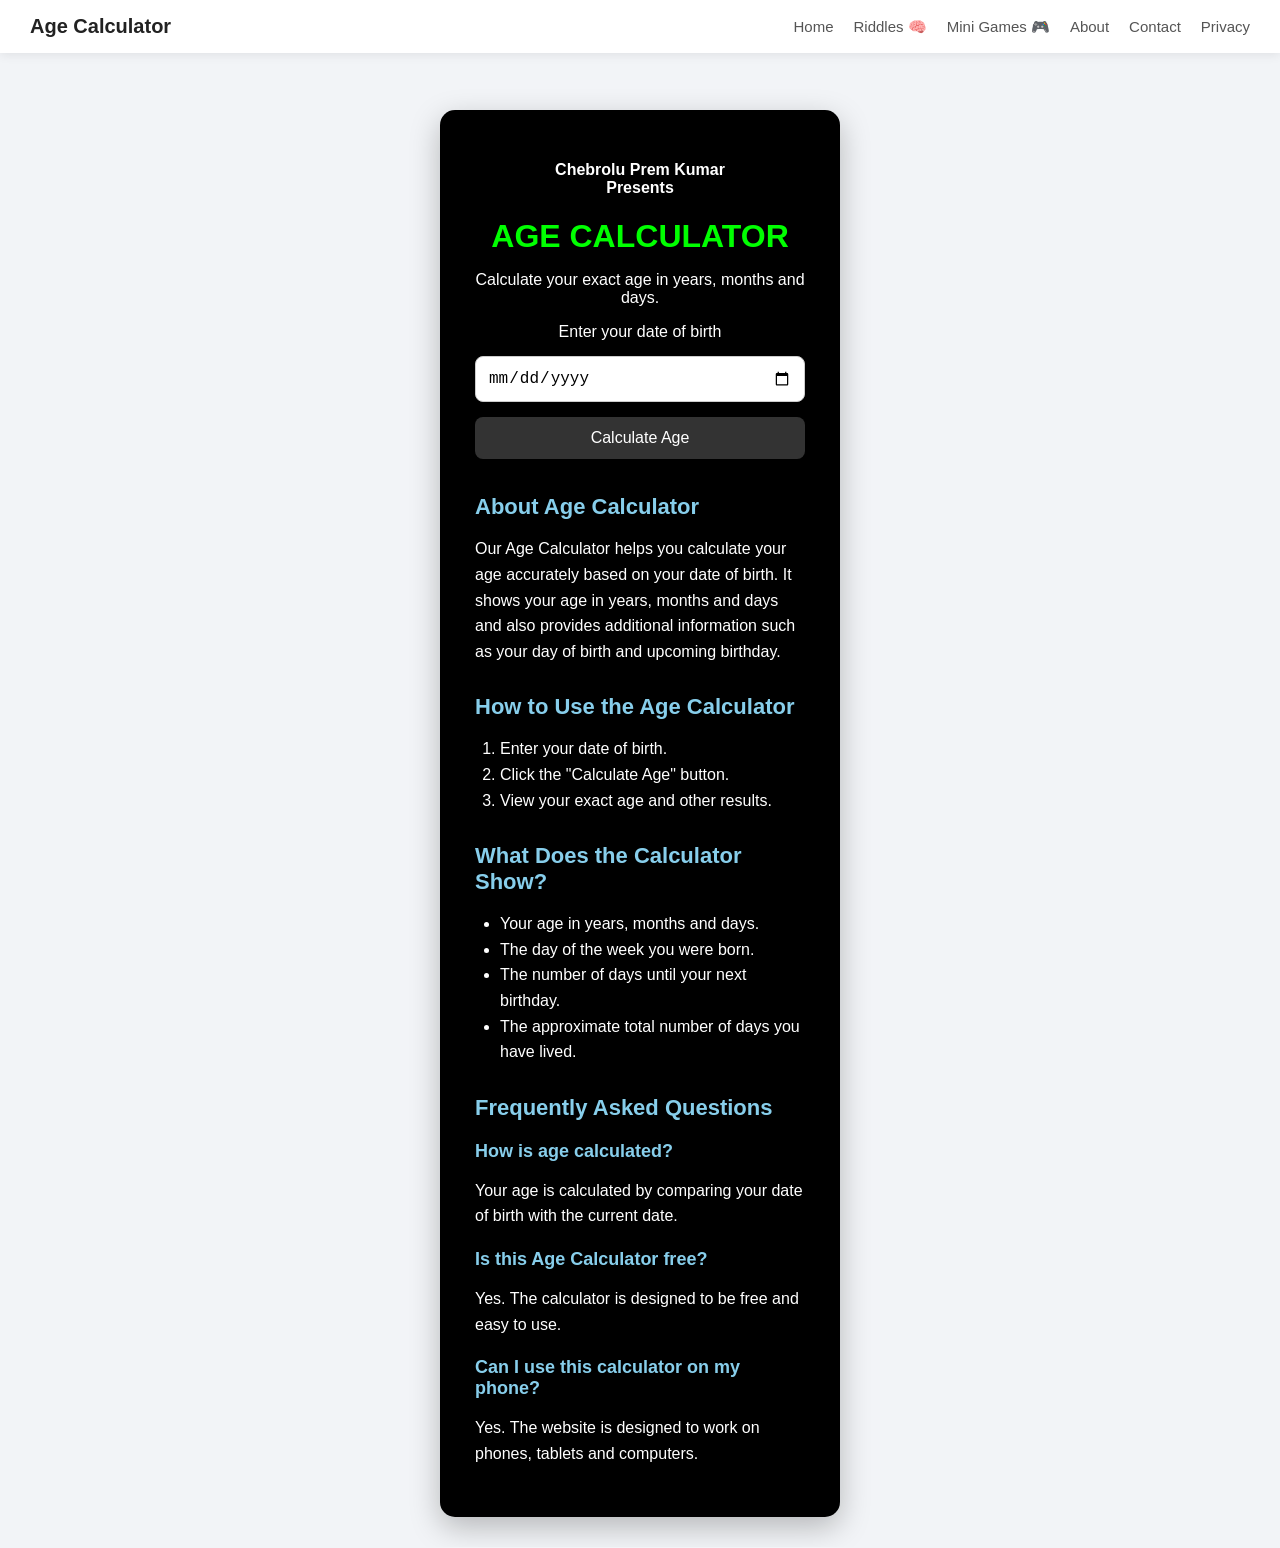
<file: index.html>
<!DOCTYPE html>
<html lang="en">

<head>
    <meta charset="UTF-8">

    <meta name="viewport" content="width=device-width, initial-scale=1.0">

    <title>Age Calculator - Calculate Your Exact Age</title>

    <meta name="description"
        content="Use our free Age Calculator to calculate your exact age in years, months and days. Find your day of birth, next birthday and total days lived.">

    <link rel="stylesheet" href="style.css">
</head>

<body>

    <!-- =========================
         NAVIGATION
         ========================= -->

    <nav class="navbar">

        <a href="index.html" class="logo">
            Age Calculator
        </a>

        <div class="nav-links">

            <a href="index.html">
                Home
            </a>

            <a href="riddles.html">
                Riddles 🧠
            </a>

            <a href="games.html">
                Mini Games 🎮
            </a>

            <a href="about.html">
                About
            </a>

            <a href="contact.html">
                Contact
            </a>

            <a href="privacy.html">
                Privacy
            </a>

        </div>

    </nav>


    <!-- =========================
         AGE CALCULATOR
         ========================= -->

    <main class="calculator">

        <p class="presented-by">

            <span>
                Chebrolu Prem Kumar
            </span>

            <span>
                Presents
            </span>

        </p>


        <h1>
            AGE CALCULATOR
        </h1>


        <p>
            Calculate your exact age in years, months and days.
        </p>


        <label for="dateOfBirth">
            Enter your date of birth
        </label>


        <input
            type="date"
            id="dateOfBirth"
        >


        <button
            id="calculateBtn"
            type="button"
        >
            Calculate Age
        </button>


        <!-- =========================
             RESULT
             ========================= -->

        <div
            id="result"
            class="result-box"
        ></div>


        <!-- =========================
             INFORMATION
             ========================= -->

        <section class="info-section">

            <h2>
                About Age Calculator
            </h2>

            <p>
                Our Age Calculator helps you calculate your age accurately
                based on your date of birth. It shows your age in years,
                months and days and also provides additional information
                such as your day of birth and upcoming birthday.
            </p>


            <h2>
                How to Use the Age Calculator
            </h2>

            <ol>

                <li>
                    Enter your date of birth.
                </li>

                <li>
                    Click the "Calculate Age" button.
                </li>

                <li>
                    View your exact age and other results.
                </li>

            </ol>


            <h2>
                What Does the Calculator Show?
            </h2>

            <ul>

                <li>
                    Your age in years, months and days.
                </li>

                <li>
                    The day of the week you were born.
                </li>

                <li>
                    The number of days until your next birthday.
                </li>

                <li>
                    The approximate total number of days you have lived.
                </li>

            </ul>


            <h2>
                Frequently Asked Questions
            </h2>


            <h3>
                How is age calculated?
            </h3>

            <p>
                Your age is calculated by comparing your date of birth
                with the current date.
            </p>


            <h3>
                Is this Age Calculator free?
            </h3>

            <p>
                Yes. The calculator is designed to be free and easy to use.
            </p>


            <h3>
                Can I use this calculator on my phone?
            </h3>

            <p>
                Yes. The website is designed to work on phones, tablets
                and computers.
            </p>

        </section>

    </main>


    <!-- =========================
         JAVASCRIPT
         ========================= -->

    <script src="script.js"></script>

</body>

</html>
</file>
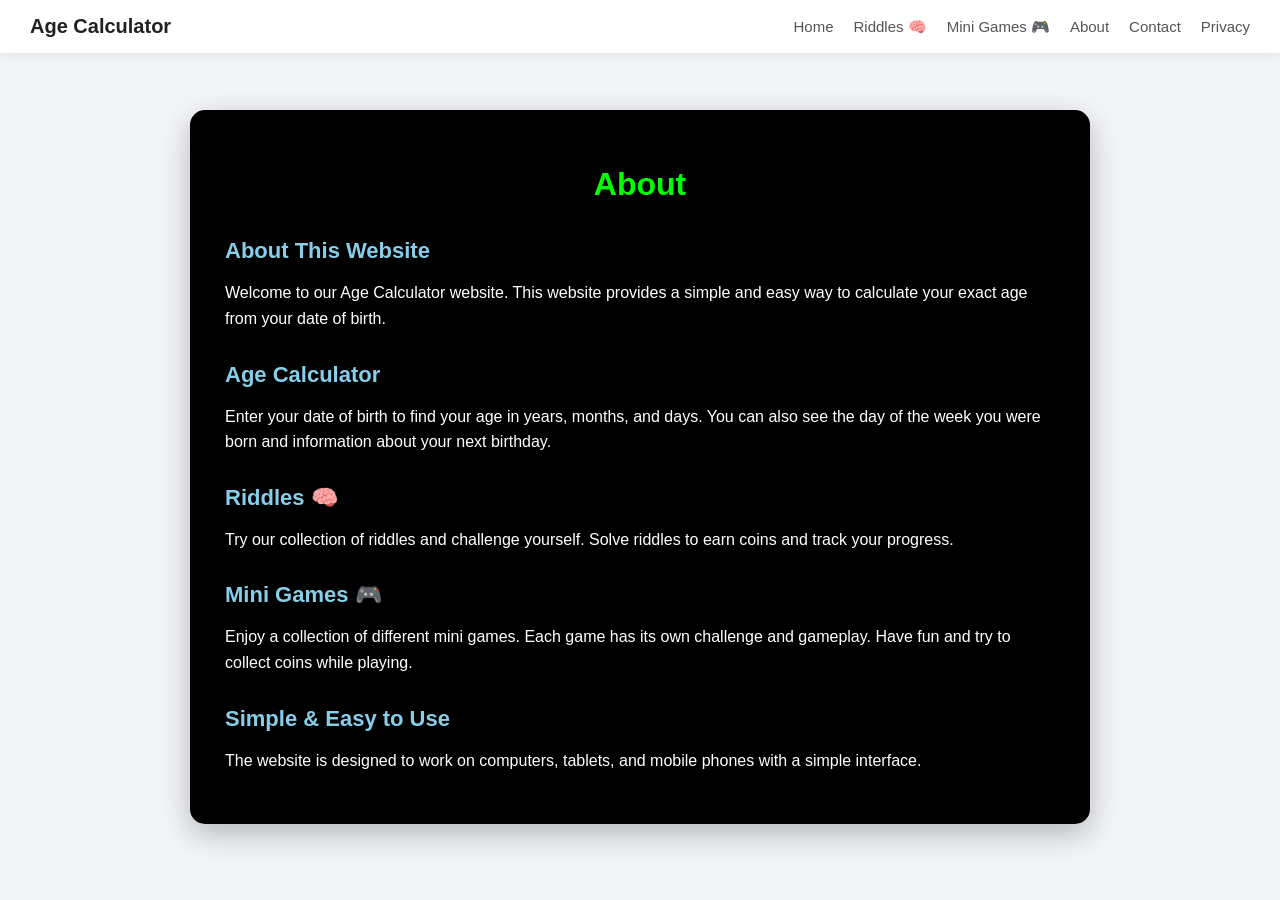
<file: about.html>
<!DOCTYPE html>
<html lang="en">
<head>
    <meta charset="UTF-8">
    <meta name="viewport" content="width=device-width, initial-scale=1.0">
    <title>About - Age Calculator</title>
    <link rel="stylesheet" href="style.css">
</head>

<body>

    <nav class="navbar">
        <a href="index.html" class="logo">Age Calculator</a>

        <div class="nav-links">
            <a href="index.html">Home</a>
            <a href="riddles.html">Riddles 🧠</a>
            <a href="games.html">Mini Games 🎮</a>
            <a href="about.html">About</a>
            <a href="contact.html">Contact</a>
            <a href="privacy.html">Privacy</a>
        </div>
    </nav>

    <main class="game-page">

        <h1>About</h1>

        <section class="info-section">

            <h2>About This Website</h2>

            <p>
                Welcome to our Age Calculator website.
                This website provides a simple and easy way to calculate
                your exact age from your date of birth.
            </p>

            <h2>Age Calculator</h2>

            <p>
                Enter your date of birth to find your age in years,
                months, and days. You can also see the day of the week
                you were born and information about your next birthday.
            </p>

            <h2>Riddles 🧠</h2>

            <p>
                Try our collection of riddles and challenge yourself.
                Solve riddles to earn coins and track your progress.
            </p>

            <h2>Mini Games 🎮</h2>

            <p>
                Enjoy a collection of different mini games.
                Each game has its own challenge and gameplay.
                Have fun and try to collect coins while playing.
            </p>

            <h2>Simple & Easy to Use</h2>

            <p>
                The website is designed to work on computers,
                tablets, and mobile phones with a simple interface.
            </p>

        </section>

    </main>

</body>
</html>
</file>
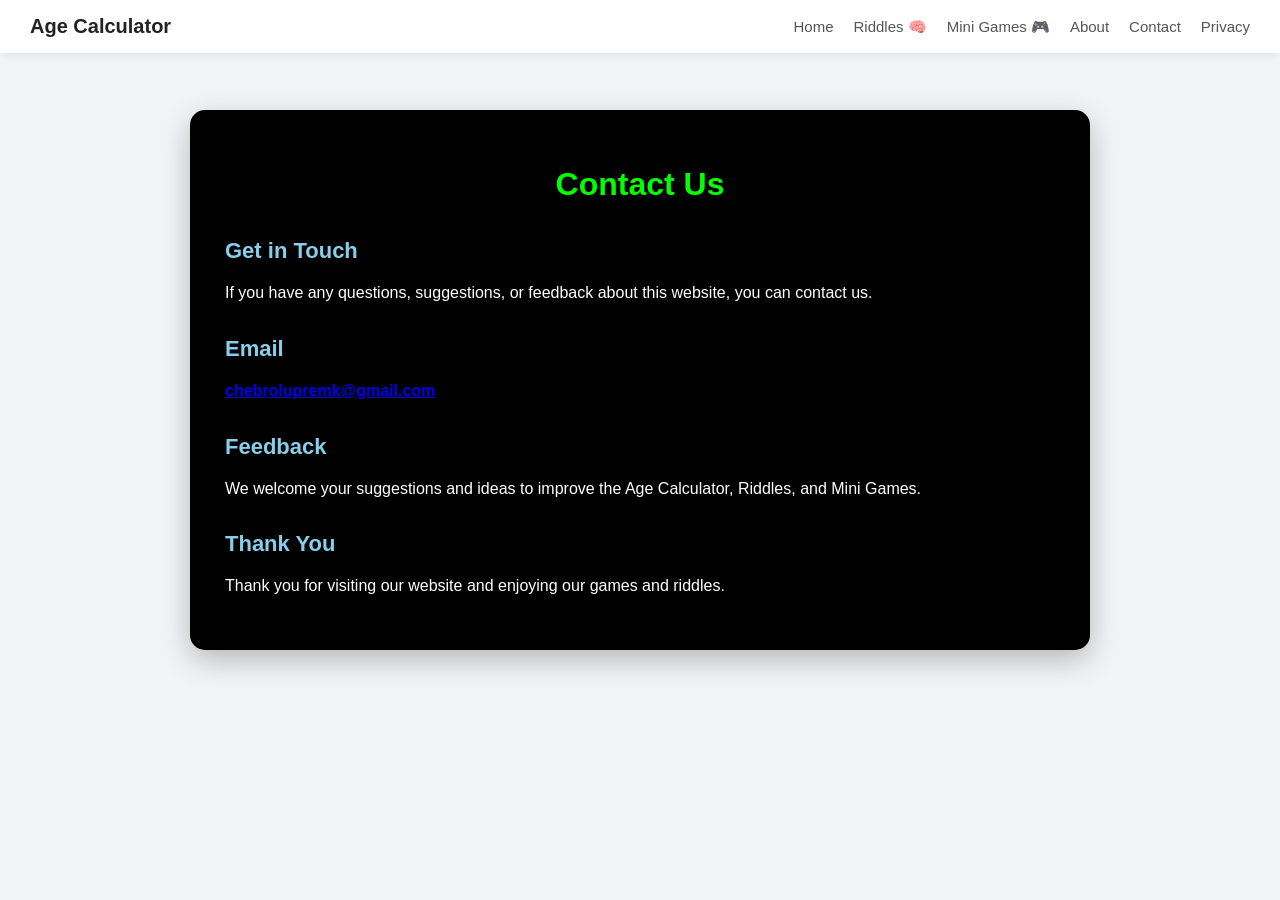
<file: contact.html>
<!DOCTYPE html>
<html lang="en">
<head>
    <meta charset="UTF-8">
    <meta name="viewport" content="width=device-width, initial-scale=1.0">
    <title>Contact - Age Calculator</title>
    <link rel="stylesheet" href="style.css">
</head>

<body>

    <nav class="navbar">
        <a href="index.html" class="logo">Age Calculator</a>

        <div class="nav-links">
            <a href="index.html">Home</a>
            <a href="riddles.html">Riddles 🧠</a>
            <a href="games.html">Mini Games 🎮</a>
            <a href="about.html">About</a>
            <a href="contact.html">Contact</a>
            <a href="privacy.html">Privacy</a>
        </div>
    </nav>

    <main class="game-page">

        <h1>Contact Us</h1>

        <section class="info-section">

            <h2>Get in Touch</h2>

            <p>
                If you have any questions, suggestions, or feedback
                about this website, you can contact us.
            </p>

            <h2>Email</h2>

            <p>
                <strong>
                    <a href="mailto:chebrolupremk@gmail.com">
                        chebrolupremk@gmail.com
                    </a>
                </strong>
            </p>

            <h2>Feedback</h2>

            <p>
                We welcome your suggestions and ideas to improve
                the Age Calculator, Riddles, and Mini Games.
            </p>

            <h2>Thank You</h2>

            <p>
                Thank you for visiting our website and enjoying
                our games and riddles.
            </p>

        </section>

    </main>

</body>
</html>
</file>
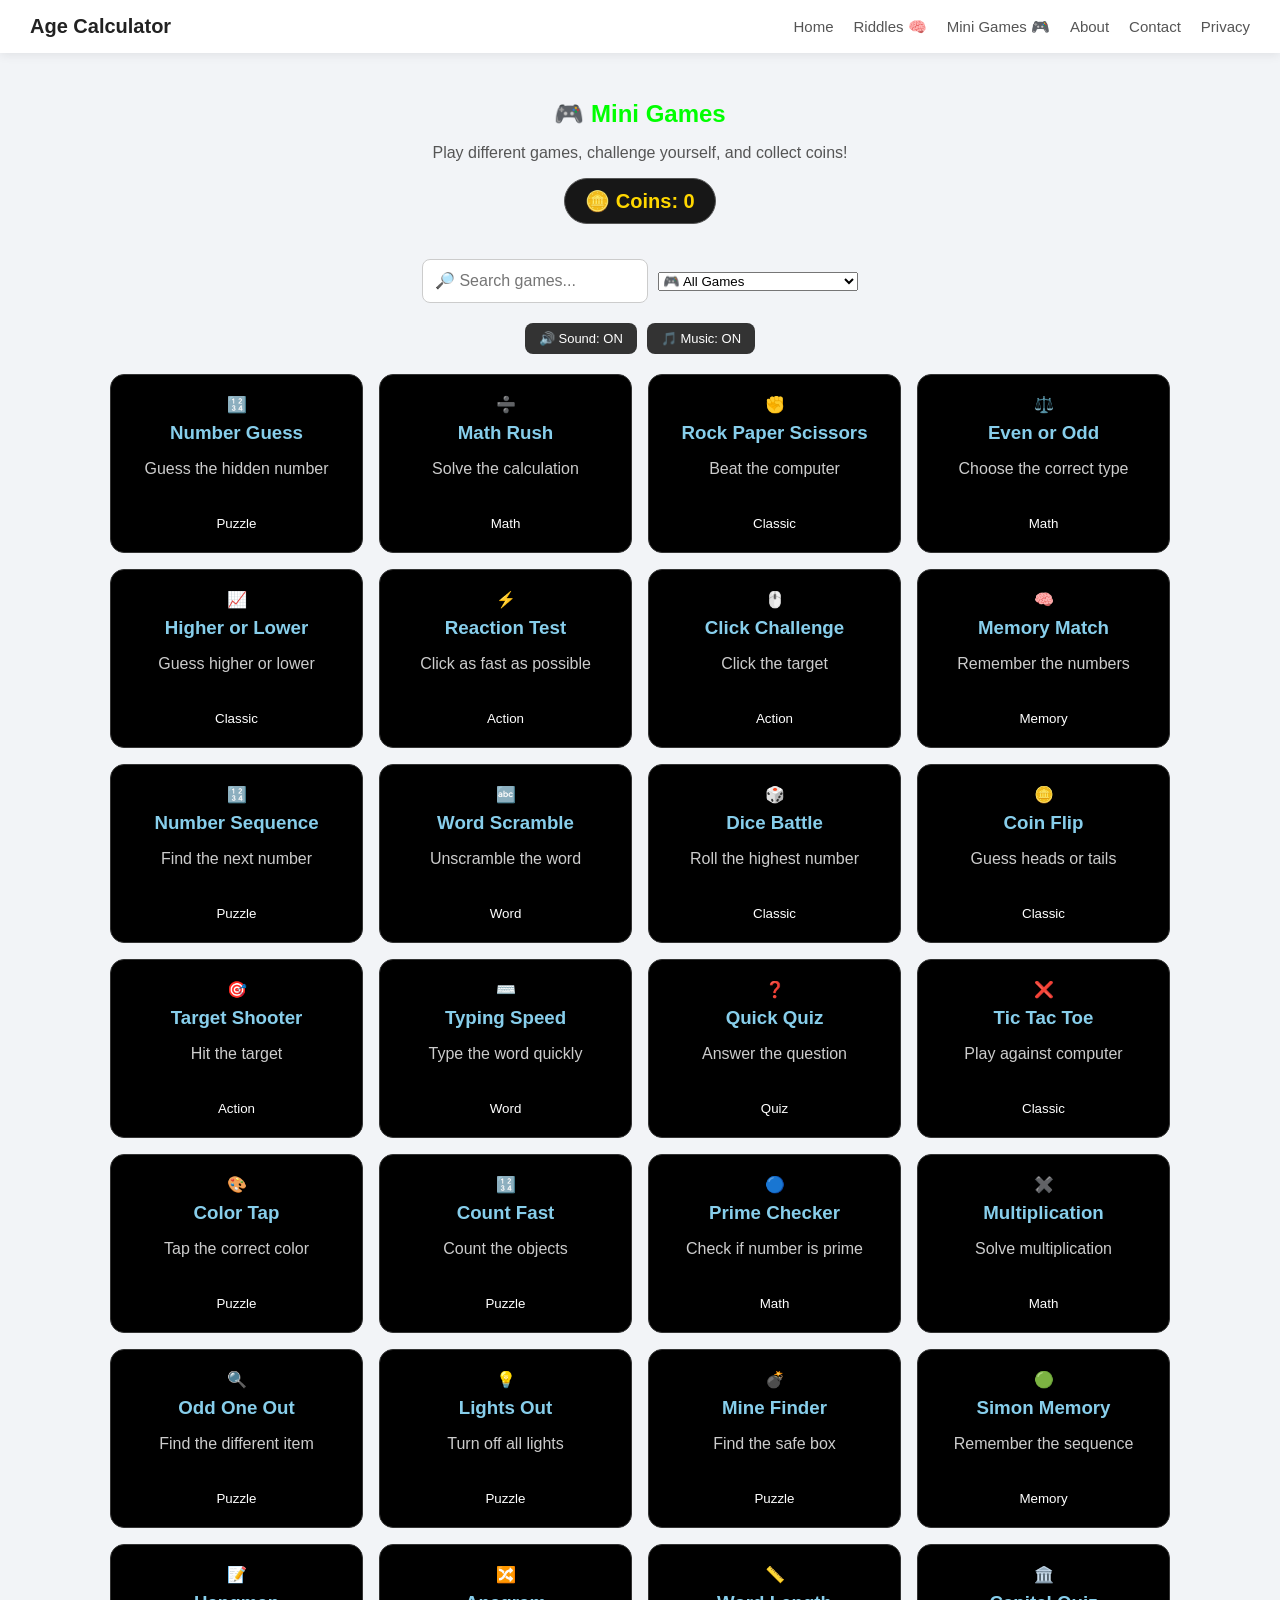
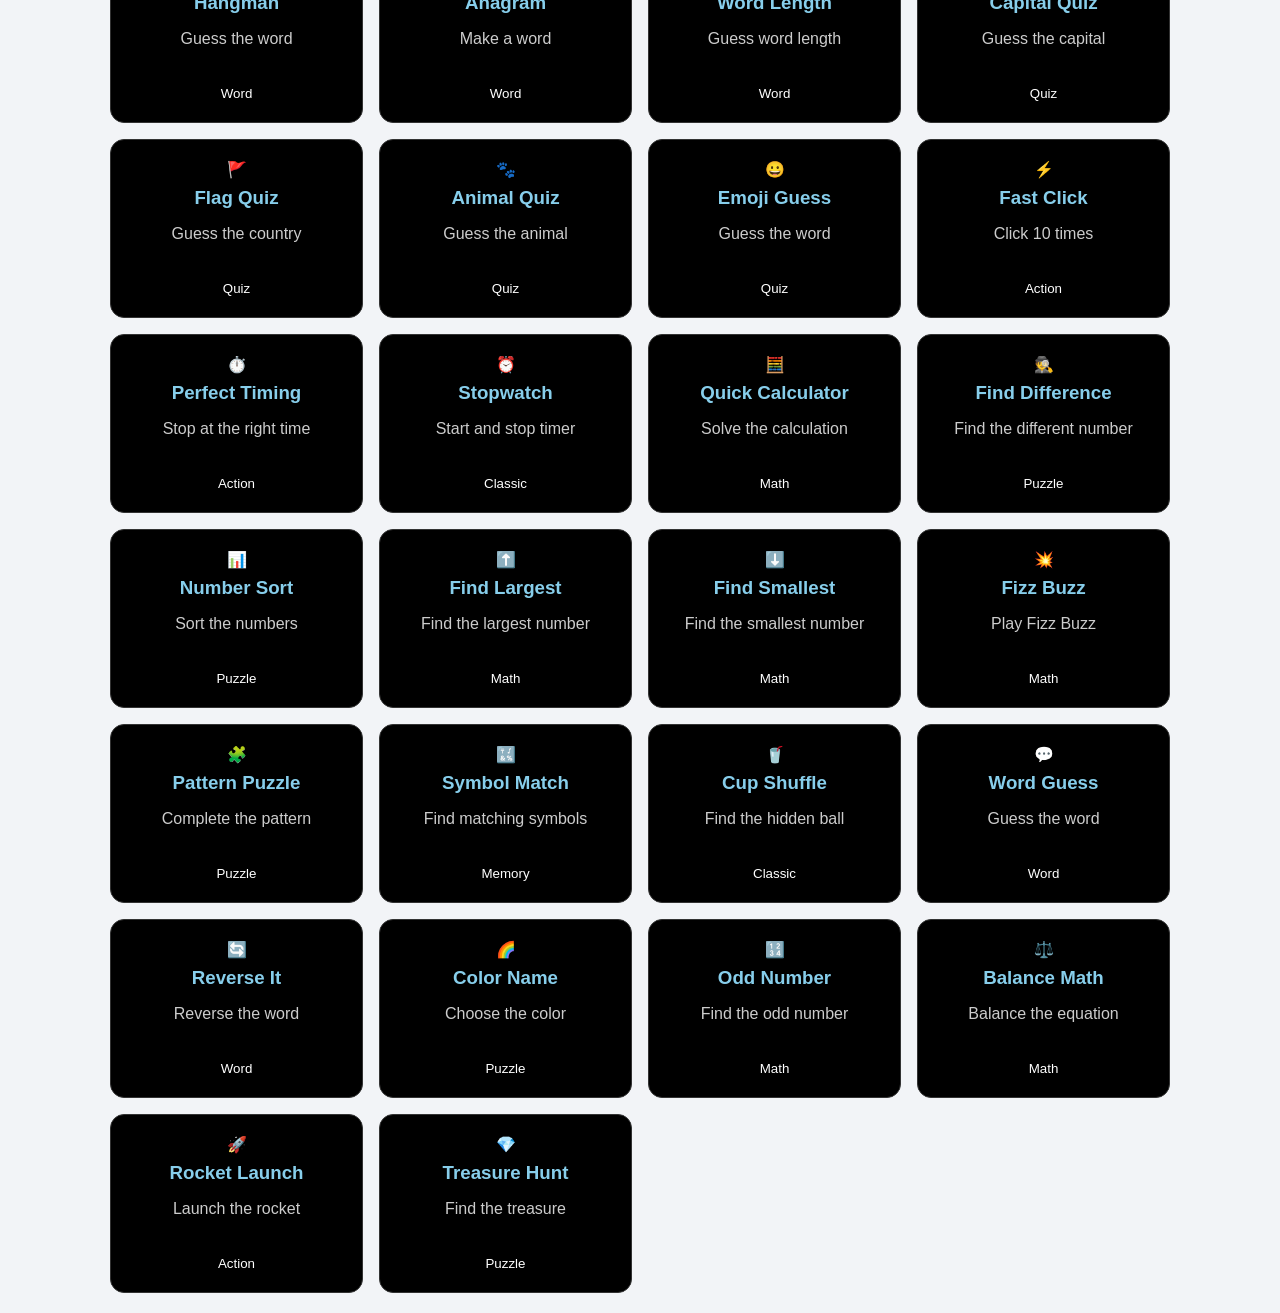
<file: games.html>
<!DOCTYPE html>
<html lang="en">
<head>
    <meta charset="UTF-8">
    <meta name="viewport" content="width=device-width, initial-scale=1.0">

    <title>Mini Games 🎮</title>

    <link rel="stylesheet" href="style.css">
</head>

<body>

    <!-- ==============================
         NAVIGATION
         ============================== -->

    <nav class="navbar">

        <a href="index.html" class="logo">
            Age Calculator
        </a>

        <div class="nav-links">
            <a href="index.html">Home</a>
            <a href="riddles.html">Riddles 🧠</a>
            <a href="games.html">Mini Games 🎮</a>
            <a href="about.html">About</a>
            <a href="contact.html">Contact</a>
            <a href="privacy.html">Privacy</a>
        </div>

    </nav>


    <!-- ==============================
         MINI GAMES PAGE
         ============================== -->

    <main class="games-page">

        <!-- ==========================
             GAMES HOME
             ========================== -->

        <section id="gamesHome">

            <div class="games-header">

                <h1>🎮 Mini Games</h1>

                <p>
                    Play different games, challenge yourself,
                    and collect coins!
                </p>

                <div class="wallet">
                    🪙 Coins:
                    <span id="gameCoins">0</span>
                </div>

            </div>


            <!-- ==========================
                 SEARCH + CATEGORY
                 ========================== -->

            <div class="games-tools">

                <input
                    type="search"
                    id="gameSearch"
                    placeholder="🔎 Search games..."
                    autocomplete="off"
                >

                <select id="gameCategory">

                    <option value="All">
                        🎮 All Games
                    </option>

                    <option value="Puzzle">
                        🧩 Puzzle
                    </option>

                    <option value="Math">
                        🔢 Math
                    </option>

                    <option value="Word">
                        🔤 Word
                    </option>

                    <option value="Memory">
                        🧠 Memory
                    </option>

                    <option value="Action">
                        ⚡ Action
                    </option>

                    <option value="Quiz">
                        ❓ Quiz
                    </option>

                    <option value="Classic">
                        🎲 Classic
                    </option>

                </select>

            </div>


            <!-- ==========================
                 GAME SETTINGS
                 ========================== -->

            <div class="game-settings">

                <button
                    id="soundToggle"
                    type="button"
                >
                    🔊 Sound: ON
                </button>

                <button
                    id="musicToggle"
                    type="button"
                >
                    🎵 Music: ON
                </button>

            </div>


            <!-- ==========================
                 GAME GRID
                 ========================== -->

            <div
                id="gamesGrid"
                class="games-grid"
            ></div>

            <div
                id="gamesMessage"
                class="game-notice"
            ></div>

        </section>


        <!-- ==============================
             SELECTED GAME SCREEN
             ============================== -->

        <section
            id="gameScreen"
            hidden
        >

            <div class="game-title-area">

                <h2 id="gameTitle">
                    Game
                </h2>

                <p id="gameDescription"></p>

            </div>


            <!-- Game content is inserted here -->

            <div id="gameArea"></div>


            <!-- ==========================
                 GAME BUTTONS
                 ========================== -->

            <div class="game-buttons">

                <button
                    id="backButton"
                    class="small-game-btn"
                    type="button"
                    onclick="backToGames()"
                >
                    ← Back to Games
                </button>

                <button
                    id="restartButton"
                    class="small-game-btn"
                    type="button"
                    onclick="restartGame()"
                >
                    🔄 Restart
                </button>

            </div>

        </section>

    </main>


    <!-- ==============================
         GAME JAVASCRIPT
         ============================== -->

    <script src="games.js"></script>

</body>
</html>
</file>
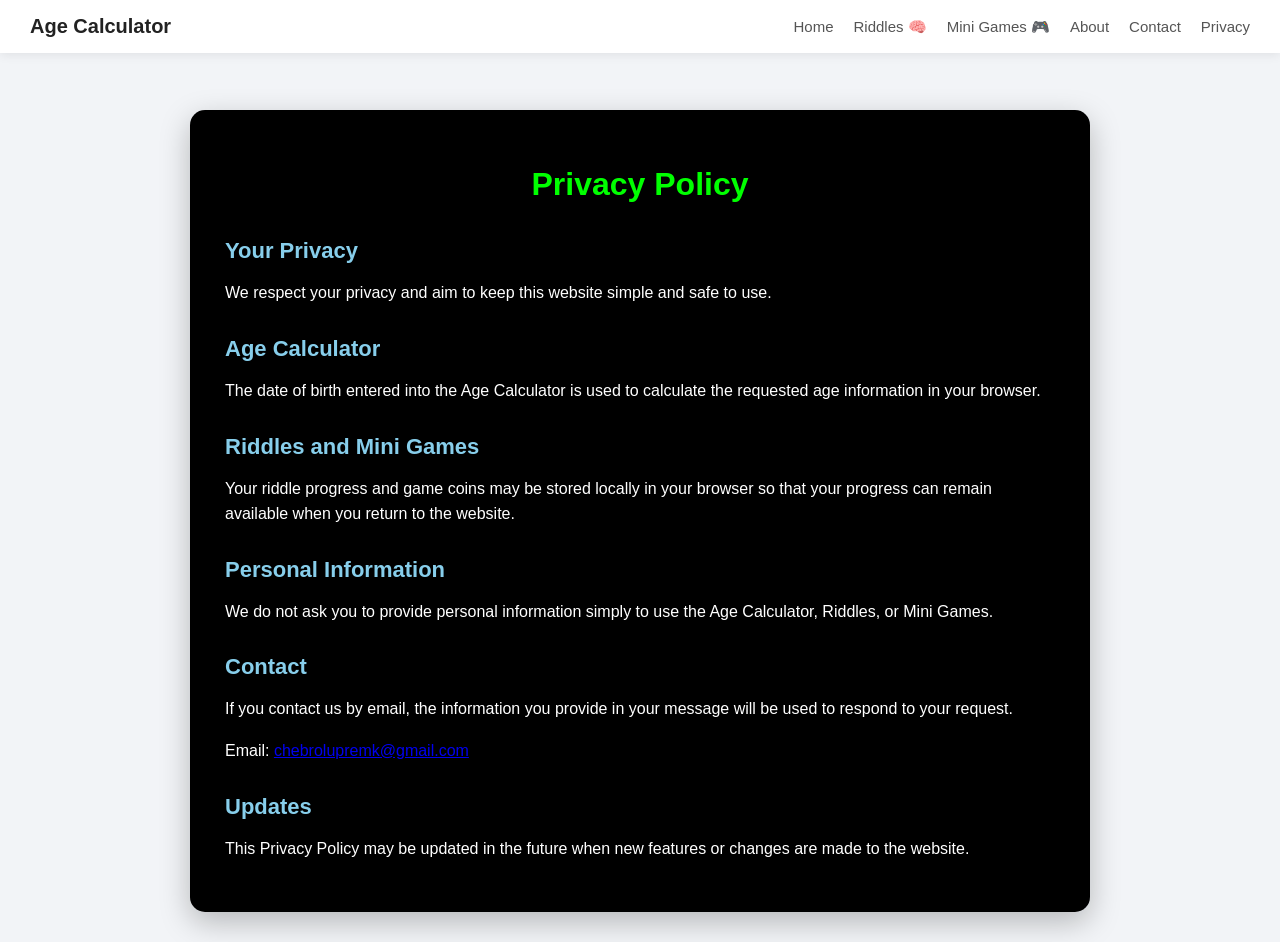
<file: privacy.html>
<!DOCTYPE html>
<html lang="en">
<head>
    <meta charset="UTF-8">
    <meta name="viewport" content="width=device-width, initial-scale=1.0">
    <title>Privacy Policy - Age Calculator</title>
    <link rel="stylesheet" href="style.css">
</head>

<body>

    <nav class="navbar">
        <a href="index.html" class="logo">Age Calculator</a>

        <div class="nav-links">
            <a href="index.html">Home</a>
            <a href="riddles.html">Riddles 🧠</a>
            <a href="games.html">Mini Games 🎮</a>
            <a href="about.html">About</a>
            <a href="contact.html">Contact</a>
            <a href="privacy.html">Privacy</a>
        </div>
    </nav>

    <main class="game-page">

        <h1>Privacy Policy</h1>

        <section class="info-section">

            <h2>Your Privacy</h2>

            <p>
                We respect your privacy and aim to keep this website
                simple and safe to use.
            </p>

            <h2>Age Calculator</h2>

            <p>
                The date of birth entered into the Age Calculator is
                used to calculate the requested age information in
                your browser.
            </p>

            <h2>Riddles and Mini Games</h2>

            <p>
                Your riddle progress and game coins may be stored
                locally in your browser so that your progress can
                remain available when you return to the website.
            </p>

            <h2>Personal Information</h2>

            <p>
                We do not ask you to provide personal information
                simply to use the Age Calculator, Riddles, or
                Mini Games.
            </p>

            <h2>Contact</h2>

            <p>
                If you contact us by email, the information you
                provide in your message will be used to respond
                to your request.
            </p>

            <p>
                Email:
                <a href="mailto:chebrolupremk@gmail.com">
                    chebrolupremk@gmail.com
                </a>
            </p>

            <h2>Updates</h2>

            <p>
                This Privacy Policy may be updated in the future
                when new features or changes are made to the website.
            </p>

        </section>

    </main>

</body>
</html>
</file>
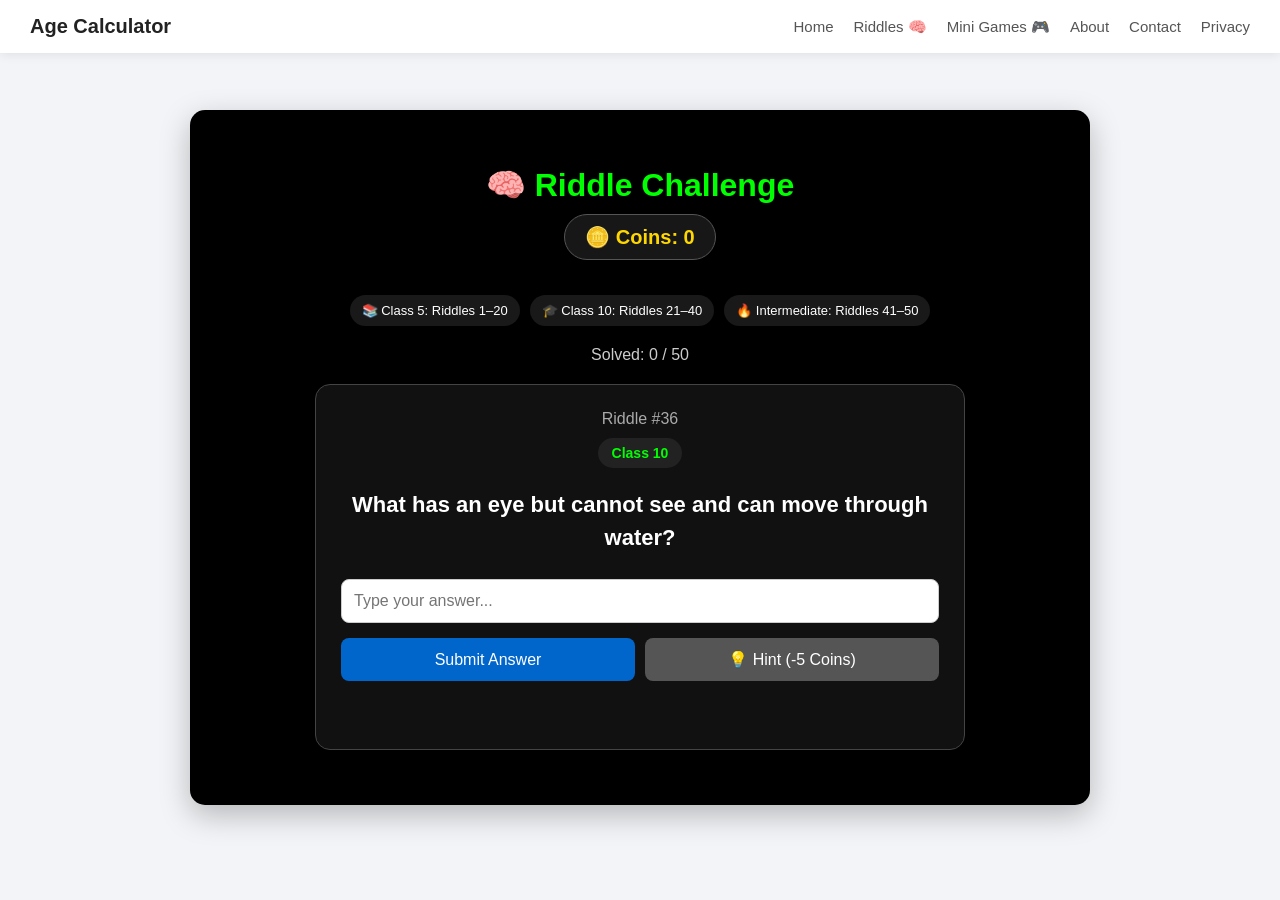
<file: riddles.html>
<!DOCTYPE html>
<html lang="en">
<head>
    <meta charset="UTF-8">
    <meta name="viewport" content="width=device-width, initial-scale=1.0">
    <title>Riddle Challenge 🧠</title>
    <link rel="stylesheet" href="style.css">
</head>

<body>

    <nav class="navbar">
        <a href="index.html" class="logo">Age Calculator</a>

        <div class="nav-links">
            <a href="index.html">Home</a>
            <a href="riddles.html">Riddles 🧠</a>
            <a href="games.html">Mini Games 🎮</a>
            <a href="about.html">About</a>
            <a href="contact.html">Contact</a>
            <a href="privacy.html">Privacy</a>
        </div>
    </nav>

    <main class="game-page">

        <h1>🧠 Riddle Challenge</h1>

        <div class="wallet">
            🪙 Coins: <span id="coinCount">0</span>
        </div>

        <div class="difficulty-tabs">
            <span>📚 Class 5: Riddles 1–20</span>
            <span>🎓 Class 10: Riddles 21–40</span>
            <span>🔥 Intermediate: Riddles 41–50</span>
        </div>

        <p class="riddle-progress" id="progress">
            Solved: 0 / 50
        </p>

        <div class="riddle-card">

            <div class="riddle-number" id="riddleNumber">
                Riddle #1
            </div>

            <div class="difficulty-badge" id="difficulty">
                Class 5
            </div>

            <div class="riddle-question" id="riddleQuestion">
                Loading riddle...
            </div>

            <input
                type="text"
                id="answerInput"
                class="riddle-input"
                placeholder="Type your answer..."
                autocomplete="off"
            >

            <div class="riddle-buttons">

                <button
                    id="submitAnswer"
                    class="primary-btn"
                    type="button"
                >
                    Submit Answer
                </button>

                <button
                    id="hintButton"
                    class="hint-btn"
                    type="button"
                >
                    💡 Hint (-5 Coins)
                </button>

            </div>

            <div
                id="hintBox"
                class="hint-box"
                hidden
            ></div>

            <div
                id="message"
                class="riddle-message"
            ></div>

            <button
                id="nextButton"
                class="next-btn"
                type="button"
            >
                Next Riddle ➡️
            </button>

        </div>

    </main>

    <script src="riddles.js"></script>

</body>
</html>
</file>
<file: style.css>
/* =========================================================
   GLOBAL
   ========================================================= */

* {
    box-sizing: border-box;
}

html {
    scroll-behavior: smooth;
}

body {
    margin: 0;
    font-family: Arial, sans-serif;
    min-height: 100vh;
    background: #f2f4f7;
    padding-top: 80px;
    overflow-x: hidden;
}


/* =========================================================
   NAVIGATION
   ========================================================= */

.navbar {
    position: fixed;
    top: 0;
    left: 0;
    width: 100%;
    padding: 15px 30px;
    background: #fff;
    display: flex;
    justify-content: space-between;
    align-items: center;
    box-shadow: 0 2px 10px rgba(0, 0, 0, .08);
    z-index: 1000;
}

.logo {
    font-size: 20px;
    font-weight: bold;
    color: #222;
    text-decoration: none;
}

.nav-links {
    display: flex;
    gap: 20px;
    flex-wrap: wrap;
    justify-content: center;
}

.nav-links a {
    color: #555;
    text-decoration: none;
    font-size: 15px;
}

.nav-links a:hover {
    color: #000;
}


/* =========================================================
   AGE CALCULATOR
   ========================================================= */

.calculator {
    width: 400px;
    max-width: calc(100% - 40px);
    margin: 30px auto;
    padding: 35px;
    background: #000;
    color: #fff;
    border-radius: 15px;
    text-align: center;
    box-shadow: 0 10px 30px rgba(0, 0, 0, .25);
}

.presented-by {
    margin-bottom: 8px;
    font-size: 16px;
    font-weight: bold;
    color: #1a4d8f;
}

.presented-by span {
    display: block;
}

h1 {
    margin-bottom: 10px;
    color: #00ff00;
}

h2,
h3 {
    color: skyblue;
}

.calculator p,
.calculator label,
.info-section li {
    color: #fff;
}

input {
    width: 100%;
    padding: 12px;
    margin: 15px 0;
    font-size: 16px;
    border: 1px solid #ccc;
    border-radius: 8px;
    background: #fff;
    color: #000;
}

button {
    width: 100%;
    padding: 12px;
    font-size: 16px;
    border: none;
    border-radius: 8px;
    cursor: pointer;
    background: #333;
    color: #fff;
}

button:hover {
    opacity: .85;
}

.result-box {
    margin-top: 25px;
    text-align: left;
}

.result-card {
    padding: 15px;
    margin-bottom: 12px;
    background: #111;
    border-radius: 10px;
    border: 1px solid #333;
}

.result-title {
    font-size: 14px;
    color: #ccc;
    margin-bottom: 5px;
}

.result-value {
    font-size: 20px;
    font-weight: bold;
    color: #fff;
}


/* =========================================================
   INFORMATION SECTION
   ========================================================= */

.info-section {
    margin-top: 35px;
    text-align: left;
}

.info-section h2 {
    margin-top: 30px;
    margin-bottom: 10px;
    font-size: 22px;
}

.info-section h3 {
    margin-top: 20px;
    margin-bottom: 5px;
    font-size: 18px;
}

.info-section p,
.info-section li {
    line-height: 1.6;
}

.info-section ol,
.info-section ul {
    padding-left: 25px;
}


/* =========================================================
   RIDDLES / OLD GAME PAGE
   ========================================================= */

.game-page {
    width: 900px;
    max-width: calc(100% - 40px);
    margin: 30px auto;
    padding: 35px;
    background: #000;
    color: #fff;
    border-radius: 15px;
    text-align: center;
    box-shadow: 0 10px 30px rgba(0, 0, 0, .25);
}

.wallet {
    display: inline-block;
    padding: 10px 20px;
    margin-bottom: 15px;
    border-radius: 25px;
    background: #171717;
    border: 1px solid #555;
    color: #ffd700;
    font-size: 20px;
    font-weight: bold;
}

.difficulty-tabs {
    display: flex;
    gap: 10px;
    justify-content: center;
    flex-wrap: wrap;
    margin: 20px 0;
}

.difficulty-tabs span {
    padding: 8px 12px;
    border-radius: 20px;
    background: #191919;
    font-size: 13px;
}

.riddle-card {
    max-width: 650px;
    margin: 20px auto;
    padding: 25px;
    background: #111;
    border: 1px solid #444;
    border-radius: 15px;
}

.riddle-number {
    color: #aaa;
    margin-bottom: 10px;
}

.difficulty-badge {
    display: inline-block;
    padding: 7px 14px;
    border-radius: 20px;
    background: #222;
    color: #00ff00;
    font-size: 14px;
    font-weight: bold;
}

.riddle-question {
    margin: 20px 0;
    font-size: 22px;
    line-height: 1.5;
    font-weight: bold;
}

.riddle-input {
    margin: 5px 0 15px;
}

.riddle-buttons {
    display: flex;
    gap: 10px;
}

.primary-btn {
    background: #0066cc;
}

.hint-btn {
    background: #555;
}

.hint-btn:disabled,
.primary-btn:disabled {
    opacity: .5;
    cursor: not-allowed;
}

.hint-box {
    min-height: 0;
    margin: 10px 0;
    padding: 10px;
    border-radius: 8px;
    background: #242424;
    color: #ffd700;
}

.riddle-message {
    min-height: 28px;
    margin-top: 15px;
    font-weight: bold;
}

.next-btn {
    display: none;
    margin-top: 15px;
    background: #008000;
}

.riddle-progress {
    color: #ccc;
}


/* =========================================================
   MINI GAMES HOME
   ========================================================= */

.games-page {
    width: 100%;
    max-width: 1100px;
    margin: 0 auto;
    padding: 20px;
    text-align: center;
}

.games-header {
    margin-bottom: 20px;
}

.games-header h1 {
    margin: 0 0 8px;
    color: #00ff00;
}

.games-header p {
    color: #555;
}


/* =========================================================
   GAME SEARCH + CATEGORY
   ========================================================= */

.games-tools {
    display: flex;
    gap: 10px;
    justify-content: center;
    align-items: center;
    flex-wrap: wrap;
    margin: 15px 0 20px;
}

.games-tools input,
.games-tools select {
    width: auto;
    min-width: 200px;
    margin: 0;
}


/* =========================================================
   GAME CARDS
   ========================================================= */

.games-grid,
#gamesGrid {
    display: grid;
    grid-template-columns: repeat(4, minmax(0, 1fr));
    gap: 16px;
    margin-top: 20px;
}

.game-card {
    padding: 20px 15px;
    background: #000;
    color: #fff;
    border: 1px solid #333;
    border-radius: 14px;
    cursor: pointer;
    transition:
        transform .15s ease,
        box-shadow .15s ease;
}

.game-card:hover {
    transform: translateY(-3px);
    box-shadow: 0 8px 22px rgba(0, 0, 0, .18);
}

.game-card h3 {
    margin: 8px 0;
    color: skyblue;
}

.game-card p {
    color: #ccc;
    min-height: 38px;
}

.game-card .game-category {
    display: inline-block;
    padding: 5px 10px;
    border-radius: 15px;
    background: #222;
    color: #ffd700;
    font-size: 12px;
}


/* =========================================================
   SELECTED GAME SCREEN
   ========================================================= */

/*
   IMPORTANT:
   There is NO separate games.css file.
   Everything for games is controlled here.
*/

#gameScreen {
    width: 100%;
    max-width: 1000px;
    margin: 0 auto !important;
    padding: 0 15px 30px !important;
    text-align: center;
    position: relative !important;
    top: 0 !important;
    height: auto !important;
    min-height: 0 !important;
    box-sizing: border-box;
}


/* GAME TITLE */

#gameScreen .game-title-area {
    margin: 0 0 8px !important;
    padding: 0 !important;
}

#gameScreen .game-title-area h2 {
    margin: 0 0 8px !important;
}


/* GAME CONTENT */

#gameScreen #gameArea {
    width: 100%;
    max-width: 900px;
    margin: 0 auto !important;
    padding: 8px !important;
    position: relative !important;
    top: 0 !important;
    height: auto !important;
    min-height: 0 !important;
    box-sizing: border-box;
}


/* =========================================================
   BACK + RESTART
   ========================================================= */

#gameScreen .game-buttons {
    display: flex !important;
    justify-content: center !important;
    align-items: center !important;
    gap: 8px !important;
    margin: 14px 0 0 !important;
    padding: 0 !important;
    position: static !important;
}

#gameScreen .game-buttons button,
#gameScreen .small-game-btn {
    width: auto !important;
    min-width: 0 !important;
    max-width: 160px !important;
    padding: 6px 12px !important;
    margin: 0 !important;
    font-size: 13px !important;
    line-height: 1.2 !important;
    position: static !important;
}


/* =========================================================
   GAME SCREEN VISIBILITY
   ========================================================= */

body.game-only {
    overflow-x: hidden;
}

body.game-only .games-page {
    margin-top: 0 !important;
    padding-top: 0 !important;
}

body.game-only #gamesHome {
    display: none !important;
}

body.game-only #gameScreen {
    display: block !important;
    margin-top: 0 !important;
}


/* =========================================================
   GAME CONTROLS
   ========================================================= */

.game-buttons {
    display: flex;
    justify-content: center;
    align-items: center;
    gap: 8px;
    flex-wrap: wrap;
}

.game-buttons button {
    width: auto;
}


/* =========================================================
   COMMON GAME BOX
   ========================================================= */

.game-box {
    width: 100%;
    max-width: 800px;
    margin: 15px auto;
    padding: 20px;
    background: #111;
    border: 1px solid #333;
    border-radius: 14px;
    color: #fff;
}

.game-box button {
    margin-top: 8px;
}

.game-score {
    color: #ffd700;
    font-size: 18px;
    font-weight: bold;
    margin: 10px 0;
}

.game-question {
    font-size: 22px;
    font-weight: bold;
    margin: 15px 0;
}

.game-options {
    display: grid;
    grid-template-columns: repeat(2, 1fr);
    gap: 10px;
    max-width: 600px;
    margin: 15px auto;
}

.game-options button {
    width: 100%;
}

.game-input {
    max-width: 400px;
    margin: 10px auto;
}


/* =========================================================
   MEMORY / TILE BOARDS
   ========================================================= */

.memory-board,
.tile-board {
    display: grid;
    grid-template-columns: repeat(4, 70px);
    justify-content: center;
    gap: 10px;
    margin: 20px auto;
}

.memory-card,
.tile {
    width: 70px;
    height: 70px;
    background: #222;
    border: 1px solid #555;
    border-radius: 10px;
    display: flex;
    justify-content: center;
    align-items: center;
    font-size: 25px;
    cursor: pointer;
}


/* =========================================================
   TIC TAC TOE
   ========================================================= */

.tic-board {
    display: grid;
    grid-template-columns: repeat(3, 80px);
    grid-template-rows: repeat(3, 80px);
    justify-content: center;
    margin: 20px auto;
}

.tic-cell {
    width: 80px;
    height: 80px;
    background: #111;
    border: 1px solid #555;
    display: flex;
    align-items: center;
    justify-content: center;
    font-size: 35px;
    cursor: pointer;
}


/* =========================================================
   COLOR / TARGET GAMES
   ========================================================= */

.color-target,
.target-area {
    position: relative;
    width: 100%;
    max-width: 700px;
    height: 350px;
    margin: 20px auto;
    background: #111;
    border: 1px solid #333;
    border-radius: 14px;
    overflow: hidden;
}

.target {
    position: absolute;
    width: 45px;
    height: 45px;
    border-radius: 50%;
    cursor: pointer;
}


/* =========================================================
   NUMBER / WORD GAME AREAS
   ========================================================= */

.number-buttons,
.word-buttons {
    display: flex;
    flex-wrap: wrap;
    justify-content: center;
    gap: 8px;
    margin: 15px auto;
    max-width: 700px;
}

.number-buttons button,
.word-buttons button {
    width: auto;
    min-width: 70px;
}


/* =========================================================
   REACTION GAME
   ========================================================= */

.reaction-area {
    width: 100%;
    max-width: 700px;
    height: 250px;
    margin: 20px auto;
    border-radius: 15px;
    background: #222;
    display: flex;
    justify-content: center;
    align-items: center;
    cursor: pointer;
    color: #fff;
    font-size: 24px;
    font-weight: bold;
}


/* =========================================================
   STOPWATCH
   ========================================================= */

.stopwatch-display {
    font-size: 45px;
    font-weight: bold;
    margin: 20px 0;
    color: #00ff00;
}


/* =========================================================
   DICE / COIN
   ========================================================= */

.dice-display,
.coin-display {
    font-size: 80px;
    margin: 20px auto;
}


/* =========================================================
   ROCKET GAME
   ========================================================= */

.rocket-area {
    position: relative;
    width: 100%;
    max-width: 700px;
    height: 400px;
    margin: 20px auto;
    background: #111;
    border: 1px solid #333;
    border-radius: 15px;
    overflow: hidden;
}

.rocket {
    position: absolute;
    bottom: 20px;
    left: 50%;
    transform: translateX(-50%);
    font-size: 50px;
}


/* =========================================================
   TREASURE GAME
   ========================================================= */

.treasure-grid {
    display: grid;
    grid-template-columns: repeat(5, 60px);
    gap: 8px;
    justify-content: center;
    margin: 20px auto;
}

.treasure-cell {
    width: 60px;
    height: 60px;
    background: #222;
    border: 1px solid #555;
    border-radius: 8px;
    display: flex;
    align-items: center;
    justify-content: center;
    cursor: pointer;
    font-size: 25px;
}


/* =========================================================
   SETTINGS
   ========================================================= */

.game-settings {
    display: flex;
    justify-content: center;
    gap: 10px;
    flex-wrap: wrap;
    margin: 15px 0;
}

.game-settings button {
    width: auto;
    padding: 8px 14px;
    font-size: 13px;
}


/* =========================================================
   TABLET
   ========================================================= */

@media (max-width: 900px) {

    .games-grid,
    #gamesGrid {
        grid-template-columns: repeat(3, minmax(0, 1fr));
    }

    .game-options {
        grid-template-columns: repeat(2, 1fr);
    }
}


/* =========================================================
   MOBILE
   ========================================================= */

@media (max-width: 600px) {

    body {
        padding-top: 120px;
    }

    .navbar {
        padding: 12px 15px;
        flex-direction: column;
        gap: 10px;
    }

    .nav-links {
        gap: 10px;
    }

    .calculator,
    .game-page {
        padding: 25px 20px;
    }

    h1 {
        font-size: 28px;
    }

    .riddle-buttons {
        flex-direction: column;
    }

    .games-page {
        padding: 10px 8px;
    }

    .games-grid,
    #gamesGrid {
        grid-template-columns: repeat(2, minmax(0, 1fr));
        gap: 10px;
    }

    #gameScreen {
        padding: 0 8px 24px !important;
    }

    #gameScreen .game-buttons button,
    #gameScreen .small-game-btn {
        max-width: 145px !important;
        padding: 6px 9px !important;
        font-size: 12px !important;
    }

    .game-options {
        grid-template-columns: 1fr;
    }

    .memory-board,
    .tile-board {
        grid-template-columns: repeat(4, 55px);
        gap: 7px;
    }

    .memory-card,
    .tile {
        width: 55px;
        height: 55px;
        font-size: 20px;
    }

    .tic-board {
        grid-template-columns: repeat(3, 65px);
        grid-template-rows: repeat(3, 65px);
    }

    .tic-cell {
        width: 65px;
        height: 65px;
        font-size: 28px;
    }

    .treasure-grid {
        grid-template-columns: repeat(5, 48px);
        gap: 6px;
    }

    .treasure-cell {
        width: 48px;
        height: 48px;
        font-size: 20px;
    }

    .reaction-area {
        height: 200px;
        font-size: 20px;
    }

    .stopwatch-display {
        font-size: 35px;
    }

    .dice-display,
    .coin-display {
        font-size: 60px;
    }
}
</file>
